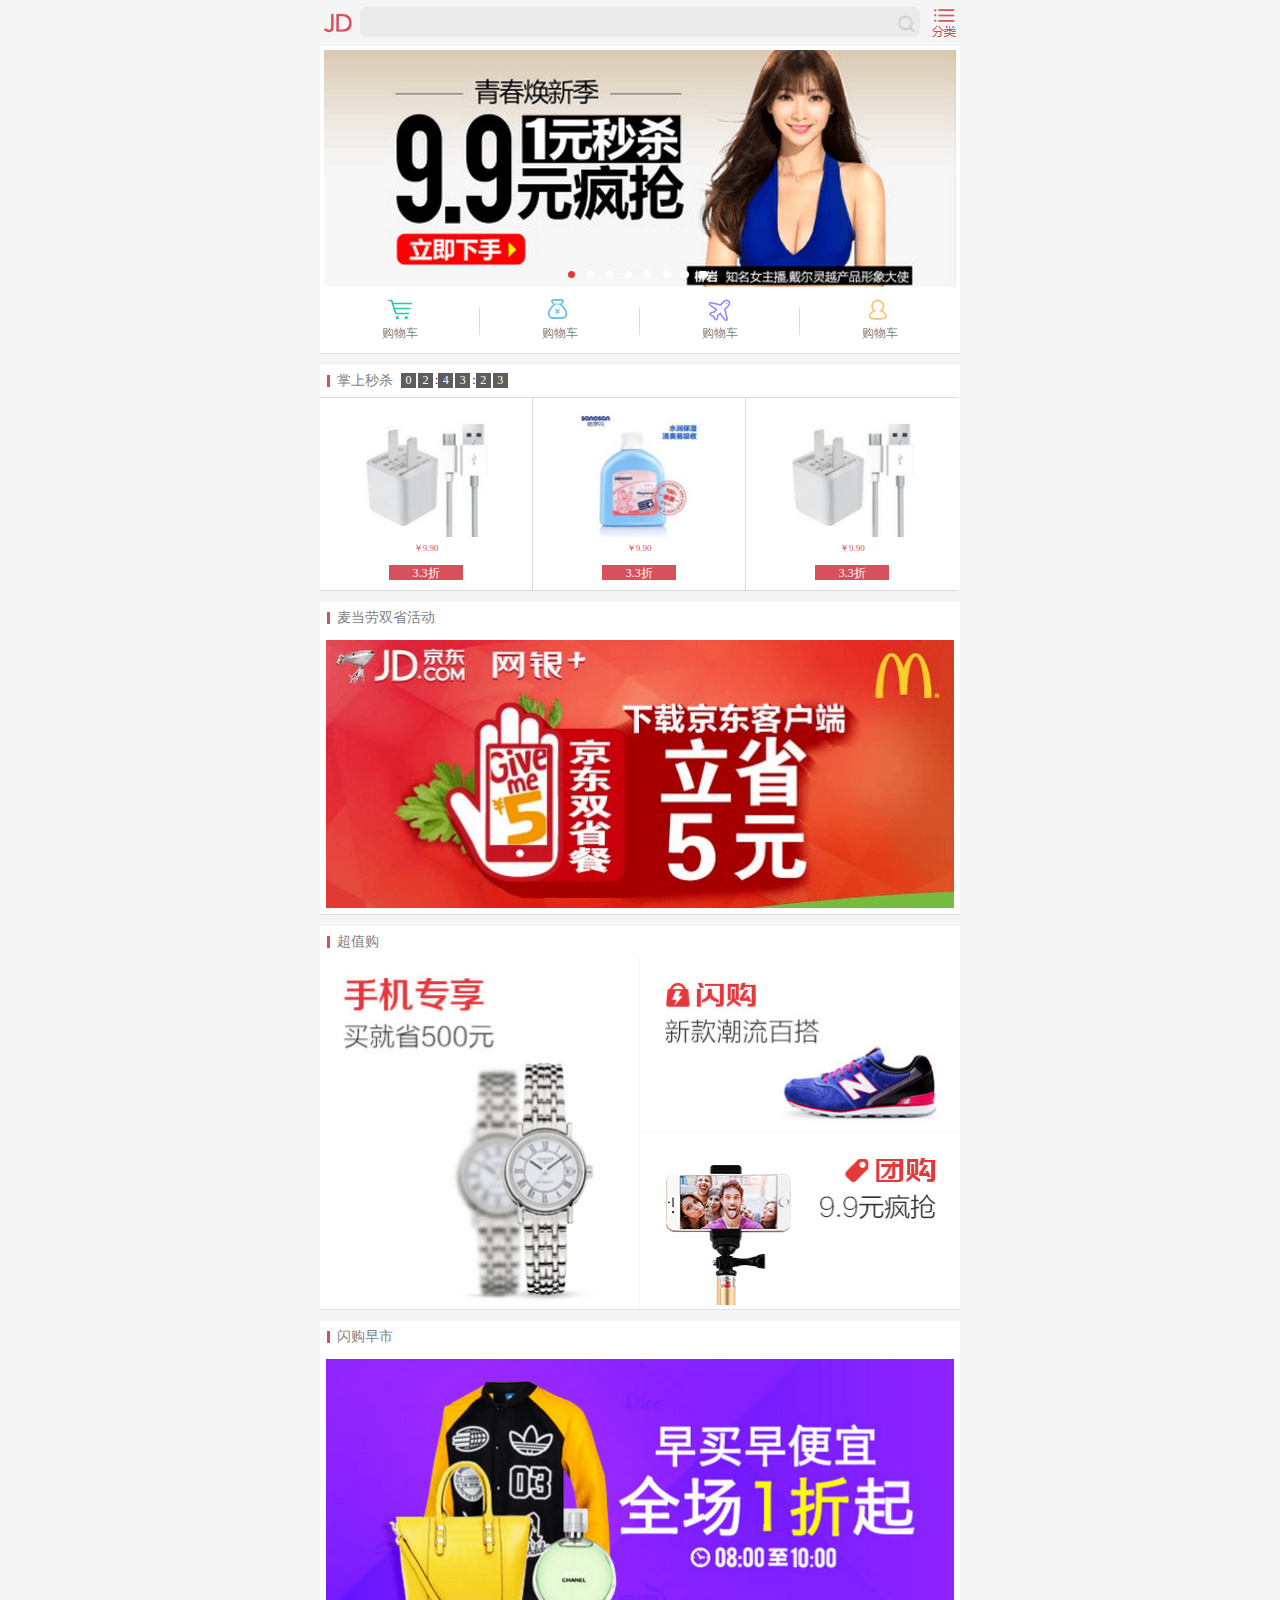
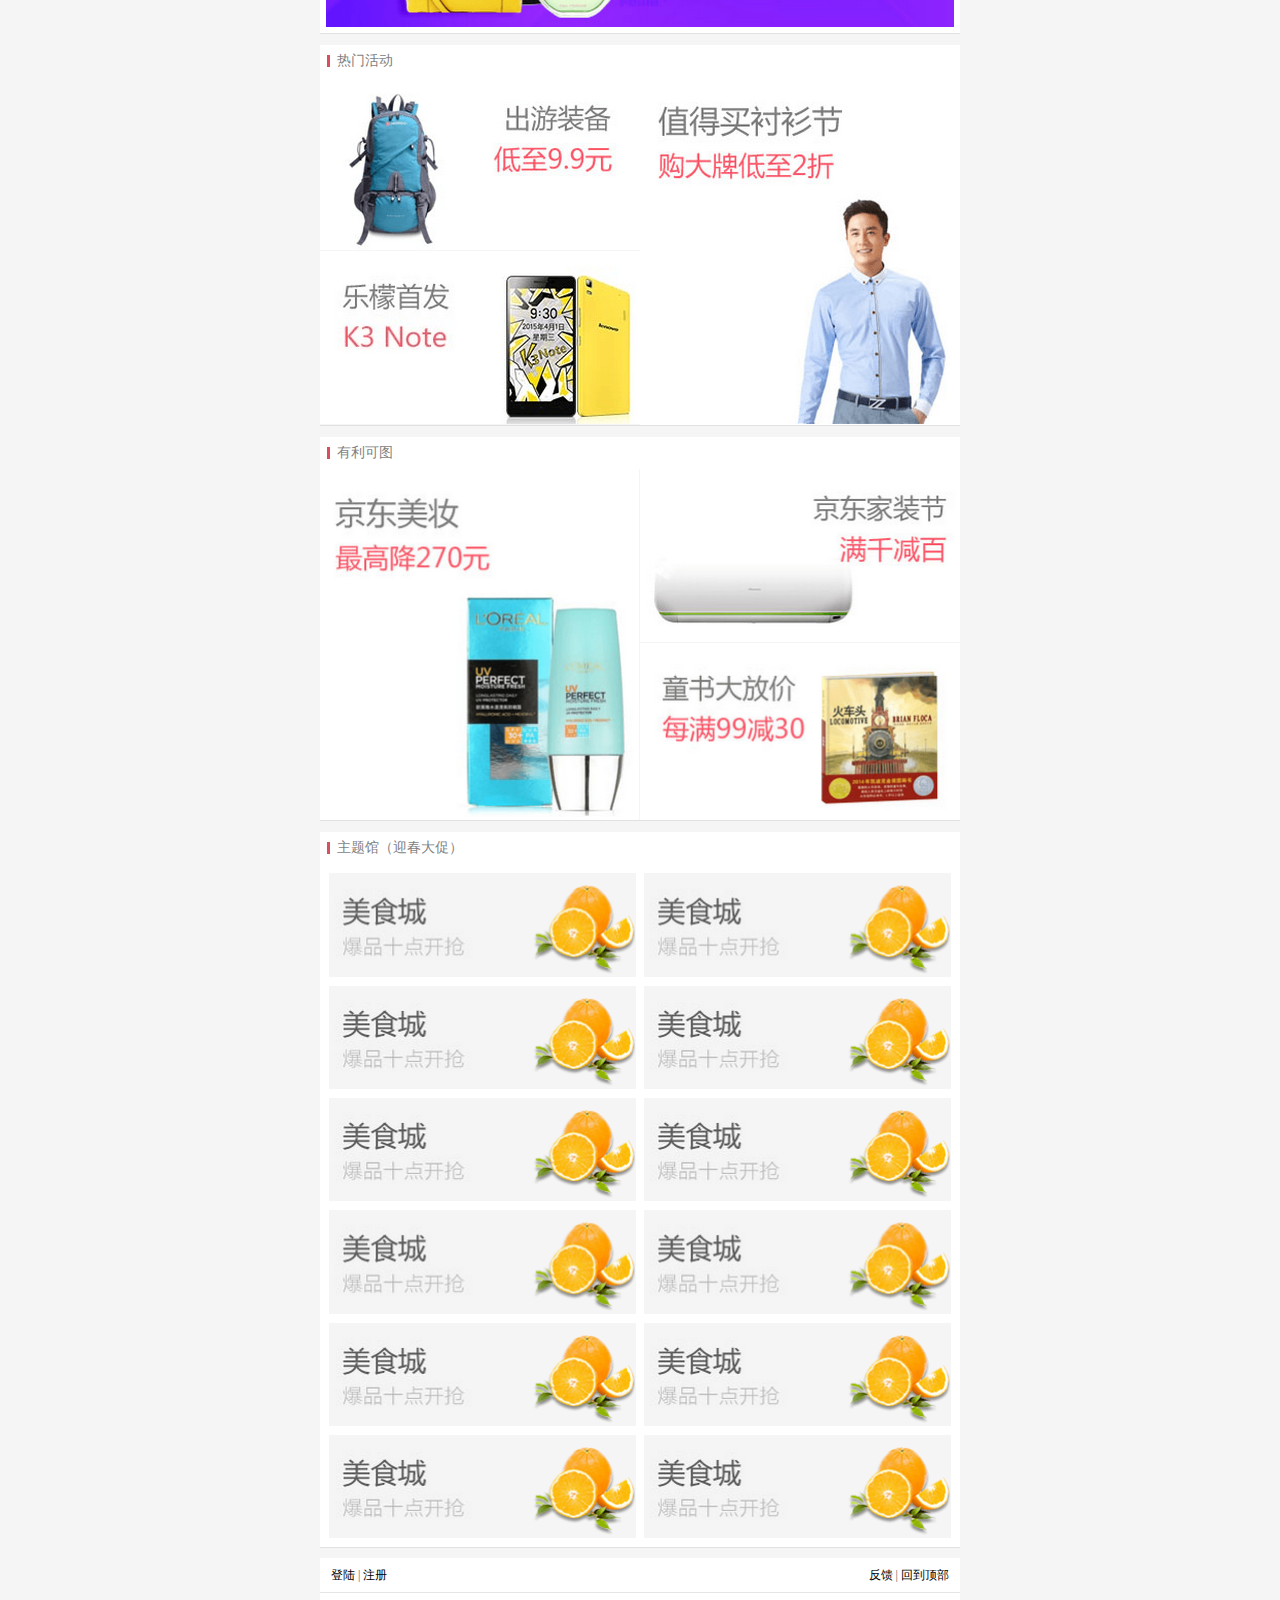
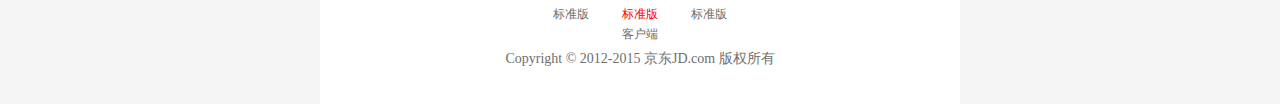
<file: index.html>
<!DOCTYPE HTML PUBLIC "-//W3C//DTD HTML 4.01//EN" "http://www.w3.org/TR/html4/strict.dtd">
<html>
<head>
<meta http-equiv="Content-Type" content="text/html; charset=utf-8">
<meta name='viewport' content="width=device-width, initial-scale=1,user-scalable=no " />
<title>无标题文档</title>
<link rel="stylesheet" href="css/style.css"/>
<link rel="stylesheet" href="css/common.css"/>
</head>

<body>
<!--内容开始-->
<div class="content">
<!--头部开始-->
	<div class="head clearfix">
    	<div class="left fl">
        	<a href="javascript:;">
            	<img src="img/1.png"/>
            </a>
        </div>
        <div class="ipt fl">
        	<input type="text"/>
            <i></i>
        </div>
        <div class="right fl">
        	<a href="javascript:;">
            	<img src="img/2.png"/>
            </a>
        </div>
    </div>
<!--头部结束-->
<!--广告开始-->
	<div class="banner">
    	<div class="top">
        	<div class="img">
            	<a href="javascript:;">
                	<img src="img/4.png"/>
                </a>
            </div>
             <ul class="list clearfix">
                 <li class="fl active"></li>
                 <li class="fl"></li>
                 <li class="fl"></li>
                 <li class="fl"></li>
                 <li class="fl"></li>
                 <li class="fl"></li>
                 <li class="fl"></li>
                 <li class="fl"></li>
            </ul>
        </div>
        <div class="bottom clearfix">
        	<div class="fl">
            	<a href="javascript:;">
                	<span class="tp"><img src="img/5.png"/></span>
                    <span class="mz">购物车</span>
                </a>
            </div>
        	<div class="fl">
            	<a href="javascript:;">
                	<span class="tp"><img src="img/6.png"/></span>
                    <span class="mz">购物车</span>
                </a>
            </div>
        	<div class="fl">
            	<a href="javascript:;">
                	<span class="tp"><img src="img/7.png"/></span>
                    <span class="mz">购物车</span>
                </a>
            </div>
        	<div class="fl">
            	<a href="javascript:;" class="last">
                	<span class="tp"><img src="img/8.png"/></span>
                    <span class="mz">购物车</span>
                </a>
            </div>        
        </div>	
    </div>
<!--广告结束-->
<!--活动开始-->
<!--掌上秒杀开始-->
	<div class="menu1">
    	<div class="top clearfix">
        	<h2 class="fl">掌上秒杀</h2>
            <ul class="clearfix fl">
            	<li class="fl time">0</li>
            	<li class="fl time">2</li>
            	<li class="fl">:</li>
            	<li class="fl time">4</li>
            	<li class="fl time">3</li>
            	<li class="fl">:</li>
            	<li class="fl time">2</li>
            	<li class="fl time">3</li>
            </ul>
        </div>
        <div class="bottom">
        	<ul class="list clearfix">
            	<li class="fl">
                	<a href="javascript:;">
                            	<img src="img/11.png"/>
                                <span class="jg">￥9.90</span>
                                <span class="zk">3.3折</span>
                    </a>
                </li>
            	<li class="fl">
                	<a href="javascript:;">
                            	<img src="img/12.png"/>
                                <span class="jg">￥9.90</span>
                                <span class="zk">3.3折</span>
                    </a>
                </li>
            	<li class="fl last">
                	<a href="javascript:;">
                            	<img src="img/11.png"/>
                                <span class="jg">￥9.90</span>
                                <span class="zk">3.3折</span>
                    </a>
                </li>
            </ul>
            
        </div>
    </div>
<!--掌上秒杀结束-->
<!--麦当劳开始-->
	<div class="menu1 menu2">
    	<div class="top">
        	<h2>麦当劳双省活动</h2>
        </div>
        <div class="bottom">
        	<a href="javascript:;">
            	<img src="img/14.png"/>
            </a>       	
        </div>
    </div>
<!--麦当劳结束-->
<!--超值购开始-->
	<div class="menu1 menu3">
    	<div class="top">
        	<h2>超值购</h2>
        </div>
        <div class="bottom clearfix">
        	<div class="left fl">
        		<a href="javascript:;">
                	<img src="img/15.png"/>
                </a>
            </div>
            <div class="right fl">
        		<a href="javascript:;" class="a1">
                	<img src="img/16.png"/>
                </a>
        		<a href="javascript:;">
                	<img src="img/17.png"/>
                </a>            
            </div>
        </div>
    </div>
<!--超值购结束-->
<!--闪购早市开始-->
	<div class="menu1 menu2 menu4">
    	<div class="top">
        	<h2>闪购早市</h2>
        </div>
        <div class="bottom">
        	<a href="javascript:;">
            	<img src="img/18.png"/>
            </a>       	
        </div>
    </div>

<!--闪购早市结束-->
<!--热门活动开始-->
	<div class="menu1 menu5">
    	<div class="top">
        	<h2>热门活动</h2>
        </div>
        <div class="bottom clearfix">
        	<div class="left fl">
        		<a href="javascript:;" class="a1">
                	<img src="img/19.png"/>
                </a>
                <a href="javascript:;" class="a1">
                	<img src="img/20.png"/>
                </a>
            </div>
            <div class="right fl">
        		<a href="javascript:;">
                	<img src="img/21.png"/>
                </a>            
            </div>
        </div>
    </div>
<!--热门活动结束-->
<!--有利可图开始-->
	<div class="menu1 menu3 menu6">
    	<div class="top">
        	<h2>有利可图</h2>
        </div>
        <div class="bottom clearfix">
        	<div class="left fl">
        		<a href="javascript:;">
                	<img src="img/22.png"/>
                </a>
            </div>
            <div class="right fl">
        		<a href="javascript:;" class="a1">
                	<img src="img/23.png"/>
                </a>
        		<a href="javascript:;">
                	<img src="img/24.png"/>
                </a>            
            </div>
        </div>
    </div>
<!--有利可图结束-->
<!--主题馆开始-->
	<div class="menu7">
    	<div class="top">
        	<h2>主题馆（迎春大促）</h2>
        </div>        
		<div class="bottom clearfix">
        	<ul class="list1 fl">
            	<li>
                	<a href="javascript:;">
                    	<img src="img/25.png"/>
                    </a>
                </li>
            	<li>
                	<a href="javascript:;">
                    	<img src="img/25.png"/>
                    </a>
                </li>
            	<li>
                	<a href="javascript:;">
                    	<img src="img/25.png"/>
                    </a>
                </li>
            	<li>
                	<a href="javascript:;">
                    	<img src="img/25.png"/>
                    </a>
                </li>
            	<li>
                	<a href="javascript:;">
                    	<img src="img/25.png"/>
                    </a>
                </li>
            	<li class="last">
                	<a href="javascript:;">
                    	<img src="img/25.png"/>
                    </a>
                </li>
            </ul>
        	<ul class="list2 fl">
            	<li>
                	<a href="javascript:;">
                    	<img src="img/25.png"/>
                    </a>
                </li>
            	<li>
                	<a href="javascript:;">
                    	<img src="img/25.png"/>
                    </a>
                </li>
            	<li>
                	<a href="javascript:;">
                    	<img src="img/25.png"/>
                    </a>
                </li>
            	<li>
                	<a href="javascript:;">
                    	<img src="img/25.png"/>
                    </a>
                </li>
            	<li>
                	<a href="javascript:;">
                    	<img src="img/25.png"/>
                    </a>
                </li>
            	<li class="last">
                	<a href="javascript:;">
                    	<img src="img/25.png"/>
                    </a>
                </li>
            </ul>
        </div>
    </div>
<!--主题馆结束-->
<!--活动结束-->
</div>
<!--内容结束-->
<div class="footer">
	<div class="top clearfix">
    	<div class="left fl">
        	<a href="javascript:;">登陆</a>
            <span>|</span>
            <a href="javascript:;">注册</a>
        </div>
    	<div class="right fr">
        	<a href="javascript:;">反馈</a>
            <span>|</span>
            <a href="javascript:;">回到顶部</a>
        </div>
    </div>
    <div class="bottom">
    	<div class="d1">
            <a href="javascript:;">标准版</a>
            <a href="javascript:;" class="a1">标准版</a>
            <a href="javascript:;" class="last">标准版</a>
        </div>
        <div class="d2">
        	客户端
        </div>
        <div class="d3">
        	Copyright &copy; 2012-2015 京东JD.com 版权所有
        </div>
    </div>
</div>
</body>
</html>
</file>
<file: css/style.css>
body {
  background: #f5f5f5;
}
body .content {
  max-width: 640px;
  min-width: 320px;
  width: 100%;
  margin: 0 auto;
}
body .content .head {
  height: 30px;
  padding: 7px 40px 9px;
}
body .content .head .left {
  margin-left: -40px;
}
body .content .head .ipt {
  width: 100%;
  position: relative;
}
body .content .head .ipt input {
  width: 100%;
  height: 30px;
  padding: 0 15px;
  box-sizing: border-box;
  background: #ebebeb;
  border-radius: 5px;
}
body .content .head .ipt i {
  display: block;
  width: 17px;
  height: 17px;
  background: url(../img/3.png) no-repeat;
  position: absolute;
  top: 8px;
  right: 5px;
}
body .content .head .right {
  margin-right: -40px;
}
body .content .banner .top {
  position: relative;
  width: 100%;
  border: 4px solid #fff;
  box-sizing: border-box;
}
body .content .banner .top .img img {
  width: 100%;
}
body .content .banner .top .list {
  position: absolute;
  bottom: 9px;
  left: 50%;
  margin-left: -72px;
}
body .content .banner .top .list li {
  width: 7px;
  height: 7px;
  background: #fff;
  border-radius: 5px;
  margin-right: 12px;
}
body .content .banner .top .list li:hover {
  background: #e4393c;
}
body .content .banner .top .list li.active {
  background: #e4393c;
}
body .content .banner .bottom {
  padding: 8px 0px 11px;
  background: #fff;
  border-bottom: 1px solid #e1e1e1;
}
body .content .banner .bottom div {
  width: 25%;
}
body .content .banner .bottom div a {
  display: block;
  text-align: center;
  background: url(../img/9.png) no-repeat 100% 50%;
}
body .content .banner .bottom div a .tp {
  display: block;
  width: 25px;
  height: 22px;
  margin: 0 auto;
  margin-bottom: 4px;
}
body .content .banner .bottom div a .mz {
  font: 12px "宋体";
  color: #7f7f7f;
}
body .content .banner .bottom div a.last {
  background: none;
}
body .content .menu1 {
  margin-top: 11px;
  background: #fff;
}
body .content .menu1 .top {
  height: 32px;
  padding-left: 7px;
}
body .content .menu1 .top h2 {
  font: 14px/32px "宋体";
  color: #7f7f7f;
  padding-left: 10px;
  background: url(../img/10.png) no-repeat 0 50%;
}
body .content .menu1 .top ul {
  margin-top: 8px;
  margin-left: 8px;
}
body .content .menu1 .top ul li {
  font: 12px/15px "宋体";
}
body .content .menu1 .top ul li.time {
  width: 15px;
  height: 15px;
  background: #5d5d5d;
  text-align: center;
  margin-right: 2px;
  color: #fff;
}
body .content .menu1 .bottom .list li {
  width: 33.3%;
  border: 1px  solid #dadada;
  box-sizing: border-box;
  border-left: 0px;
  text-align: center;
}
body .content .menu1 .bottom .list li.last {
  border-right: 1px solid #fff;
}
body .content .menu1 .bottom .list li img {
  width: 100%;
}
body .content .menu1 .bottom .list li .jg {
  font: 9px "宋体";
  color: #d8505c;
}
body .content .menu1 .bottom .list li .zk {
  display: block;
  width: 35%;
  height: 15px;
  background: #d8505c;
  color: #fff;
  margin: 0 auto;
  margin-top: 10px;
  margin-bottom: 10px;
}
body .content .menu2 {
  border-bottom: 1px solid #e1e1e1;
}
body .content .menu2 .bottom {
  border: 6px solid #fff;
}
body .content .menu2 .bottom img {
  width: 100%;
}
body .content .menu3 {
  border-bottom: 1px solid #e1e1e1;
}
body .content .menu3 .bottom {
  width: 100%;
}
body .content .menu3 .bottom div {
  width: 50%;
}
body .content .menu3 .bottom div img {
  width: 100%;
}
body .content .menu3 .bottom div.left {
  border-right: 1px solid #f5f5f5;
  box-sizing: border-box;
}
body .content .menu3 .bottom div.right .a1 {
  display: block;
  border-bottom: 1px solid #f5f5f5;
}
body .content .menu5 {
  border-bottom: 1px solid #e1e1e1;
}
body .content .menu5 .bottom {
  width: 100%;
}
body .content .menu5 .bottom div {
  width: 50%;
}
body .content .menu5 .bottom div .a1 {
  display: block;
  border-bottom: 1px solid #f5f5f5;
}
body .content .menu5 .bottom div img {
  width: 100%;
}
body .content .menu7 {
  margin-top: 11px;
  background: #fff;
  border-bottom: 1px solid #e1e1e1;
}
body .content .menu7 .top {
  height: 32px;
  padding-left: 7px;
}
body .content .menu7 .top h2 {
  font: 14px/32px "宋体";
  color: #7f7f7f;
  padding-left: 10px;
  background: url(../img/10.png) no-repeat 0 50%;
}
body .content .menu7 .bottom {
  padding: 9px;
}
body .content .menu7 .bottom ul {
  width: 50%;
}
body .content .menu7 .bottom ul.list1 li {
  border-right: 4px solid #fff;
  box-sizing: border-box;
  margin-bottom: 9px;
}
body .content .menu7 .bottom ul.list1 li img {
  width: 100%;
}
body .content .menu7 .bottom ul.list1 li.last {
  margin-bottom: 0px;
}
body .content .menu7 .bottom ul.list2 li {
  border-left: 4px solid #fff;
  box-sizing: border-box;
  margin-bottom: 9px;
}
body .content .menu7 .bottom ul.list2 li img {
  width: 100%;
}
body .content .menu7 .bottom ul.list2 li.last {
  margin-bottom: 0px;
}
body .footer {
  max-width: 640px;
  min-width: 320px;
  width: 100%;
  margin: 0 auto;
  background: #fff;
  margin-top: 10px;
}
body .footer .top {
  height: 34px;
  border-bottom: 1px solid #e5e5e5;
  padding: 0px 11px;
}
body .footer .top div {
  font: 12px/34px "宋体";
  color: #666666;
}
body .footer .bottom {
  padding: 14px 0px 36px;
}
body .footer .bottom .d1 {
  height: 12px;
  margin-bottom: 9px;
  text-align: center;
}
body .footer .bottom .d1 a {
  font: 12px/1 "宋体";
  margin-right: 30px;
  color: #6e6e6e;
}
body .footer .bottom .d1 a.a1 {
  color: red;
}
body .footer .bottom .d1 a.last {
  margin-right: 0px;
}
body .footer .bottom .d2 {
  height: 12px;
  font: 12px/1 "宋体";
  margin-bottom: 10px;
  text-align: center;
  color: #6e6e6e;
}
body .footer .bottom .d3 {
  font: 14px "宋体";
  text-align: center;
  color: #6e6e6e;
}
</file>
<file: css/common.css>
@charset "utf-8";
/* CSS Document */

body, ul, ol, li, p, h1, h2, h3, h4, h5, h6, form, fieldset,img, table, td,  div, dl, dt, dd, input { margin: 0; padding: 0; border: 0; }
body ,i{ font-size: 12px; font-family:  '\5B8B\4F53', Verdana; font-style:normal; }
ul, ol { list-style-type: none; }
select, input, img { vertical-align: middle; outline: none; }
img{display:block;}
a { text-decoration: none; color:#000; }
a { blr:expression(this.onFocus=this.blur())
}
a { outline: none; }
html {/* overflow-x: hidden; */}

.clearfix:after { content: ""; display: block; clear: both; }
.clearfix { zoom: 1; }

.fl { float: left; }
.fr { float: right; }
</file>
